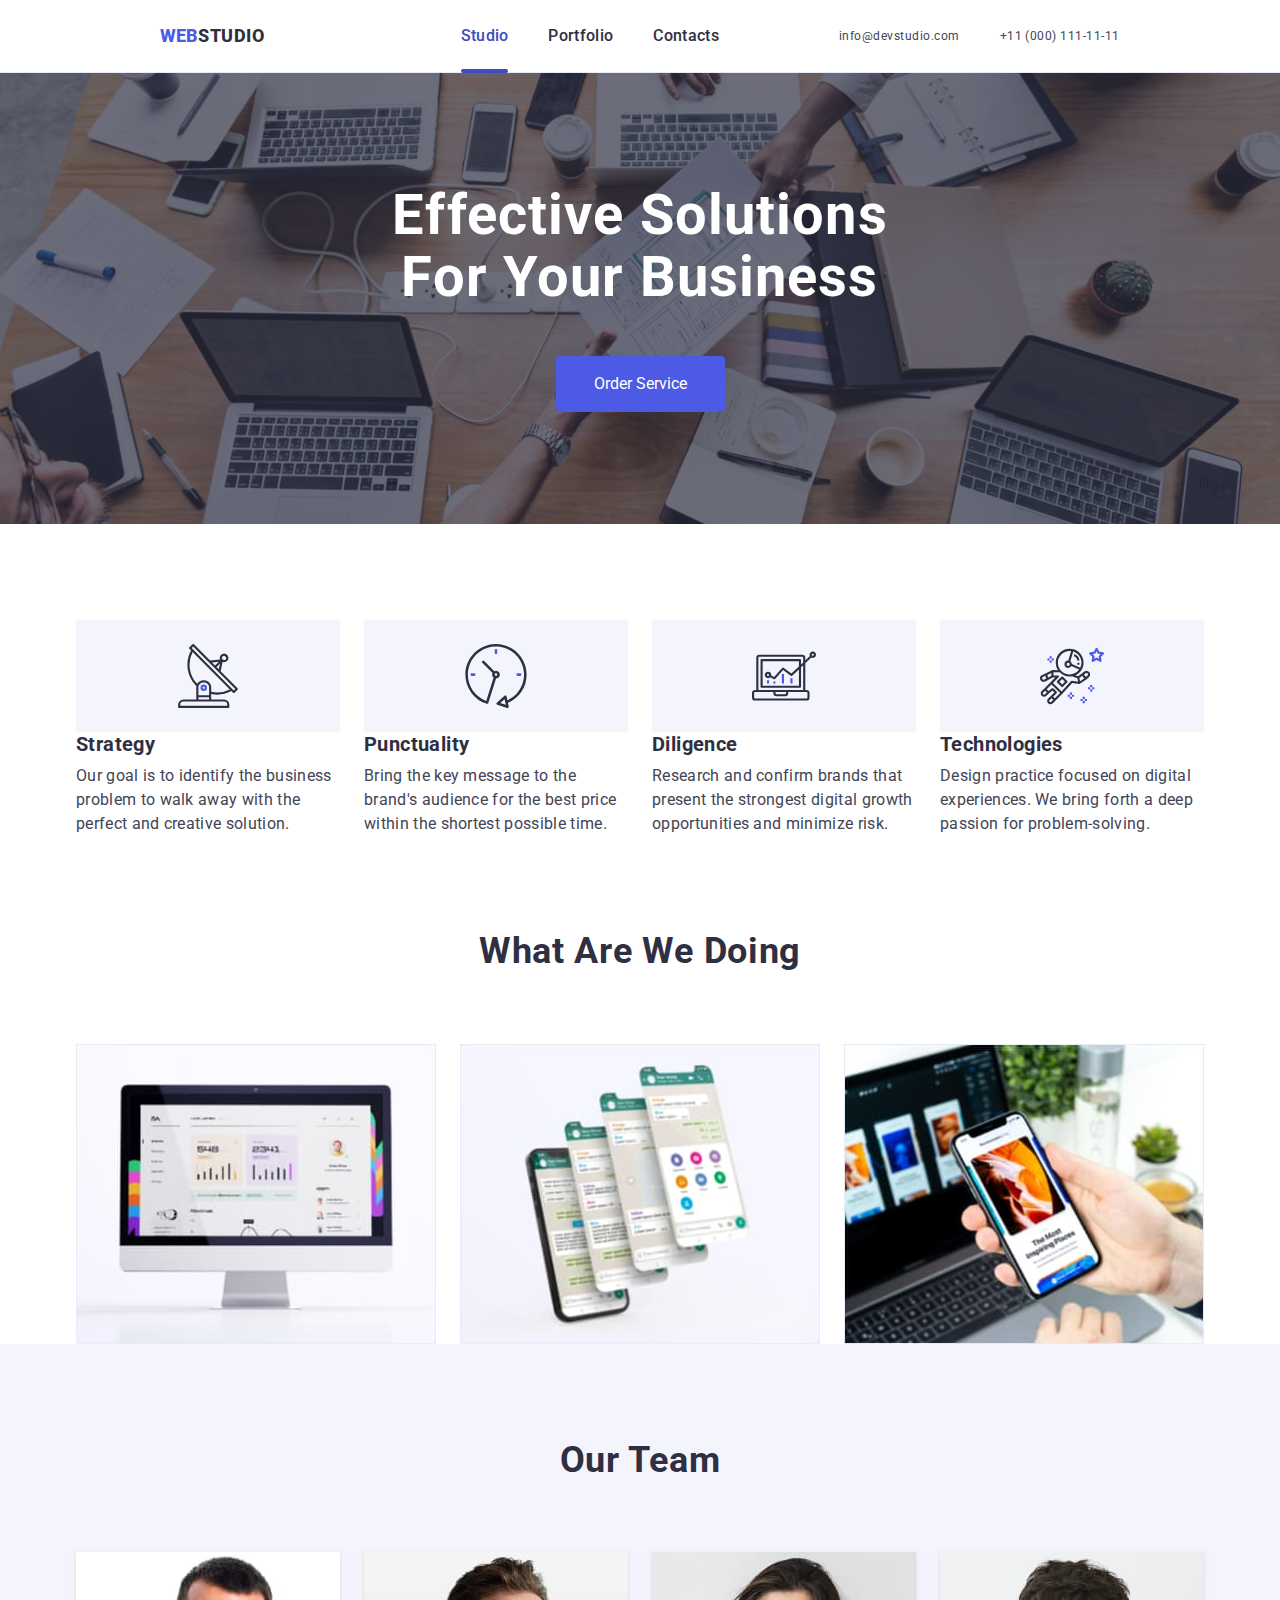
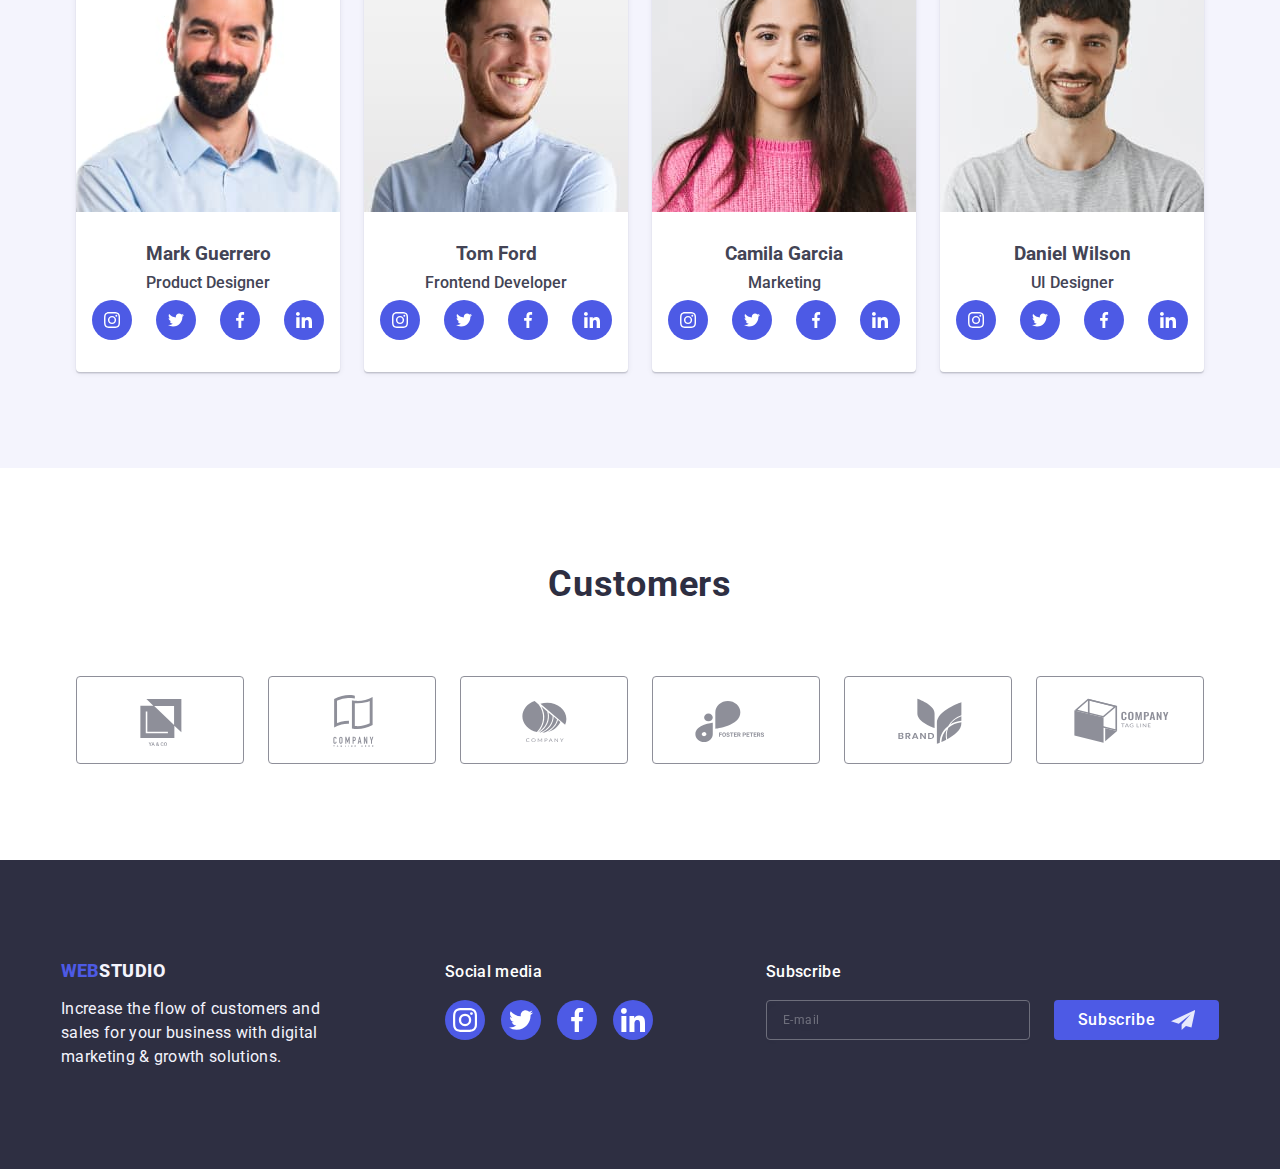
<file: index.html>
<!DOCTYPE html>
<html lang="en">
  <head>
    <meta charset="UTF-8" />
    <meta http-equiv="X-UA-Compatible" content="IE=edge" />
    <meta name="viewport" content="width=device-width, initial-scale=1.0" />
    <title>WebStudio</title>
    <link
      rel="stylesheet"
      href="https://cdnjs.cloudflare.com/ajax/libs/modern-normalize/1.1.0/modern-normalize.min.css"
    />
    <link rel="preconnect" href="https://fonts.googleapis.com" />
    <link rel="preconnect" href="https://fonts.gstatic.com" crossorigin />
    <link
      href="https://fonts.googleapis.com/css2?family=Raleway:wght@800&family=Roboto:wght@400;500;700&display=swap"
      rel="stylesheet"
    />
    <link rel="stylesheet" href="./css/styles.css" />
  </head>
  <body>
    <header class="page-header">
      <div class="container page-header-container">
        <nav class="page-nav">
          <a class="logotype link" href="index.html"
            >WEB<span class="logo">Studio</span>
          </a>
          <ul class="menu list">
            <li class="menu-item">
              <a class="menu-link current link" href="./index.html">Studio</a>
            </li>
            <li class="menu-item">
              <a class="menu-link link" href="./portfolio.html">Portfolio</a>
            </li>
            <li class="menu-item">
              <a class="menu-link link" href="">Contacts</a>
            </li>
          </ul>
        </nav>
        <address class="contacts">
          <ul class="contacts-list list">
            <li class="contacts-link">
              <a class="mailto link" href="mailto:info@devstudio.com"
                >info@devstudio.com</a
              >
            </li>
            <li class="contacts-link">
              <a class="mailto link" href="tel:+110001111111"
                >+11 (000) 111-11-11</a
              >
            </li>
          </ul>
        </address>
        <button
          type="button"
          class="mobile-menu-open-btn js-open-menu"
          aria-expanded="false"
        >
          <svg class="mobile-menu-open-btn-icon" width="32" height="22">
            <use href="./images/icons.svg#icon-menu"></use>
          </svg>
        </button>
      </div>
      <div class="mobile-menu js-menu-container">
        <div class="container mobile-menu-container">
          <button class="mobile-menu-close-btn js-close-menu">
            <svg class="mobile-menu-close-icon" width="8" height="8">
              <use href="./images/icons.svg#icon-close"></use>
            </svg>
          </button>
          <ul class="list mobile-menu-list">
            <li class="mobile-menu-link">
              <a class="link menu-link current" href="./index.html">Studio</a>
            </li>
            <li class="mobile-menu-link">
              <a class="link menu-link" href="./portfolio.html">Portfolio</a>
            </li>
            <li class="mobile-menu-link">
              <a class="link menu-link" href="">Contacts</a>
            </li>
          </ul>
          <div class="mobile-menu-adress">
            <ul class="list mobile-menu-contacts">
              <li class="mobile-menu-contacts-item">
                <a class="link mobile-menu-tel" href="tel:+110001111111"
                  >+11 (000) 111-11-11</a
                >
              </li>
              <li class="mobile-menu-contacts-item">
                <a
                  class="link mobile-menu-malito"
                  href="mailto:info@devstudio.com"
                  >info@devstudio.com</a
                >
              </li>
            </ul>
            <ul class="list mobile-menu-social-list">
              <li class="mobile-menu-social-link">
                <a class="mobile-menu-list-link" href="">
                  <svg
                    class="social-list-icon"
                    aria-label=""
                    width="24"
                    height="24"
                  >
                    <use href="./images/icons.svg#icon-instagram"></use>
                  </svg>
                </a>
              </li>
              <li class="mobile-menu-social-link">
                <a class="mobile-menu-list-link" href="">
                  <svg
                    class="social-list-icon"
                    aria-label=""
                    width="24"
                    height="24"
                  >
                    <use href="./images/icons.svg#icon-twitter"></use>
                  </svg>
                </a>
              </li>
              <li class="mobile-menu-social-link">
                <a class="mobile-menu-list-link" href="">
                  <svg
                    class="social-list-icon"
                    aria-label=""
                    width="24"
                    height="24"
                  >
                    <use href="./images/icons.svg#icon-facebook"></use>
                  </svg>
                </a>
              </li>
              <li class="mobile-menu-social-link">
                <a class="mobile-menu-list-link" href="">
                  <svg
                    class="social-list-icon"
                    aria-label=""
                    width="24"
                    height="24"
                  >
                    <use href="./images/icons.svg#icon-linkedin"></use>
                  </svg>
                </a>
              </li>
            </ul>
          </div>
        </div>
      </div>
    </header>

    <main>
      <section class="main-hero">
        <div class="container hero">
          <h1 class="main-text">Effective Solutions for Your Business</h1>
          <button data-modal-open type="button" class="main-button">
            Order Service
          </button>
        </div>
      </section>

      <section class="features-of-work">
        <div class="container principles">
          <h2 class="principles-of-work">Principles of work</h2>
          <ul class="list strengths">
            <li class="features">
              <div class="feature-item">
                <svg
                  class="feature-item-icon"
                  aria-label="іконка антени"
                  width="64"
                  height="64"
                >
                  <use href="./images/icons.svg#icon-antenna"></use>
                </svg>
              </div>
              <h3 class="feature">Strategy</h3>
              <p class="text">
                Our goal is to identify the business problem to walk away with
                the perfect and creative solution.
              </p>
            </li>
            <li class="features">
              <div class="feature-item">
                <svg
                  class="feature-item-icon"
                  aria-label="іконка годинника"
                  width="64"
                  height="64"
                >
                  <use href="./images/icons.svg#icon-clock"></use>
                </svg>
              </div>
              <h3 class="feature">Punctuality</h3>
              <p class="text">
                Bring the key message to the brand's audience for the best price
                within the shortest possible time.
              </p>
            </li>
            <li class="features">
              <div class="feature-item">
                <svg
                  class="feature-item-icon"
                  aria-label="іконка діаграми"
                  width="64"
                  height="64"
                >
                  <use href="./images/icons.svg#icon-diagram"></use>
                </svg>
              </div>
              <h3 class="feature">Diligence</h3>
              <p class="text">
                Research and confirm brands that present the strongest digital
                growth opportunities and minimize risk.
              </p>
            </li>
            <li class="features">
              <div class="feature-item">
                <svg
                  class="feature-item-icon"
                  aria-label="іконка астронавта"
                  width="64"
                  height="64"
                >
                  <use href="./images/icons.svg#icon-astronaut"></use>
                </svg>
              </div>
              <h3 class="feature">Technologies</h3>
              <p class="text">
                Design practice focused on digital experiences. We bring forth a
                deep passion for problem-solving.
              </p>
            </li>
          </ul>
        </div>
      </section>

      <section class="job-profile">
        <div class="container">
          <h2 class="directions">What are we doing</h2>
          <ul class="list examples">
            <li class="image">
              <img src="./images/analytics.jpg" alt="image" width="360" />
            </li>
            <li class="image">
              <img src="./images/support.jpg" alt="image" width="360" />
            </li>
            <li class="image">
              <img src="./images/app.jpg" alt="image" width="360" />
            </li>
          </ul>
        </div>
      </section>

      <section class="team section">
        <div class="container">
          <h2 class="our-team">Our Team</h2>
          <ul class="list team-list">
            <li class="team-members">
              <img srcset="./images/mark.jpg 1x, ./images/mark@2x.jpg 2x" src="./images/mark.jpg" alt="photo" width="264" />
              <div class="member-data">
                <h3 class="member">Mark Guerrero</h3>
                <p class="direction">Product Designer</p>
                <ul class="social-list list">
                  <li class="social-list-item">
                    <a href="" class="social-list-link">
                      <svg
                        class="social-list-icon"
                        aria-label="іконка інстаграму"
                        width="16"
                        height="16"
                      >
                        <use href="./images/icons.svg#icon-instagram"></use>
                      </svg>
                    </a>
                  </li>
                  <li class="social-list-item">
                    <a href="" class="social-list-link">
                      <svg
                        class="social-list-icon"
                        aria-label="іконка твітера"
                        width="16"
                        height="16"
                      >
                        <use href="./images/icons.svg#icon-twitter"></use>
                      </svg>
                    </a>
                  </li>
                  <li class="social-list-item">
                    <a href="" class="social-list-link">
                      <svg
                        class="social-list-icon"
                        aria-label="іконка фейсбука"
                        width="16"
                        height="16"
                      >
                        <use href="./images/icons.svg#icon-facebook"></use>
                      </svg>
                    </a>
                  </li>
                  <li class="social-list-item">
                    <a href="" class="social-list-link">
                      <svg
                        class="social-list-icon"
                        aria-label="іконка лінкедина"
                        width="16"
                        height="16"
                      >
                        <use href="./images/icons.svg#icon-linkedin"></use>
                      </svg>
                    </a>
                  </li>
                </ul>
              </div>
            </li>
            <li class="team-members">
              <img srcset="./images/tom.jpg 1x, ./images/tom@2x.jpg 2x" src="./images/tom.jpg" alt="photo" width="264" />
              <div class="member-data">
                <h3 class="member">Tom Ford</h3>
                <p class="direction">Frontend Developer</p>
                <ul class="social-list list">
                  <li class="social-list-item">
                    <a href="" class="social-list-link">
                      <svg
                        class="social-list-icon"
                        aria-label="іконка інстаграму"
                        width="16"
                        height="16"
                      >
                        <use href="./images/icons.svg#icon-instagram"></use>
                      </svg>
                    </a>
                  </li>
                  <li class="social-list-item">
                    <a href="" class="social-list-link">
                      <svg
                        class="social-list-icon"
                        aria-label="іконка твітера"
                        width="16"
                        height="16"
                      >
                        <use href="./images/icons.svg#icon-twitter"></use>
                      </svg>
                    </a>
                  </li>
                  <li class="social-list-item">
                    <a href="" class="social-list-link">
                      <svg
                        class="social-list-icon"
                        aria-label="іконка фейсбука"
                        width="16"
                        height="16"
                      >
                        <use href="./images/icons.svg#icon-facebook"></use>
                      </svg>
                    </a>
                  </li>
                  <li class="social-list-item">
                    <a href="" class="social-list-link">
                      <svg
                        class="social-list-icon"
                        aria-label="іконка лінкедина"
                        width="16"
                        height="16"
                      >
                        <use href="./images/icons.svg#icon-linkedin"></use>
                      </svg>
                    </a>
                  </li>
                </ul>
              </div>
            </li>
            <li class="team-members">
              <img srcset="./images/camila.jpg 1x, ./images/camila@2x.jpg 2x" src="./images/camila.jpg" alt="photo" width="264" />
              <div class="member-data">
                <h3 class="member">Camila Garcia</h3>
                <p class="direction">Marketing</p>
                <ul class="social-list list">
                  <li class="social-list-item">
                    <a href="" class="social-list-link">
                      <svg
                        class="social-list-icon"
                        aria-label="іконка інстаграму"
                        width="16"
                        height="16"
                      >
                        <use href="./images/icons.svg#icon-instagram"></use>
                      </svg>
                    </a>
                  </li>
                  <li class="social-list-item">
                    <a href="" class="social-list-link">
                      <svg
                        class="social-list-icon"
                        aria-label="іконка твітера"
                        width="16"
                        height="16"
                      >
                        <use href="./images/icons.svg#icon-twitter"></use>
                      </svg>
                    </a>
                  </li>
                  <li class="social-list-item">
                    <a href="" class="social-list-link">
                      <svg
                        class="social-list-icon"
                        aria-label="іконка фейсбука"
                        width="16"
                        height="16"
                      >
                        <use href="./images/icons.svg#icon-facebook"></use>
                      </svg>
                    </a>
                  </li>
                  <li class="social-list-item">
                    <a href="" class="social-list-link">
                      <svg
                        class="social-list-icon"
                        aria-label="іконка лінкедина"
                        width="16"
                        height="16"
                      >
                        <use href="./images/icons.svg#icon-linkedin"></use>
                      </svg>
                    </a>
                  </li>
                </ul>
              </div>
            </li>
            <li class="team-members">
              <img srcset="./images/daniel.jpg 1x, ./images/daniel@2x.jpg 2x" src="./images/daniel.jpg" alt="photo" width="264" />
              <div class="member-data">
                <h3 class="member">Daniel Wilson</h3>
                <p class="direction">UI Designer</p>
                <ul class="social-list list">
                  <li class="social-list-item">
                    <a href="" class="social-list-link">
                      <svg
                        class="social-list-icon"
                        aria-label="іконка інстаграму"
                        width="16"
                        height="16"
                      >
                        <use href="./images/icons.svg#icon-instagram"></use>
                      </svg>
                    </a>
                  </li>
                  <li class="social-list-item">
                    <a href="" class="social-list-link">
                      <svg
                        class="social-list-icon"
                        aria-label="іконка твітера"
                        width="16"
                        height="16"
                      >
                        <use href="./images/icons.svg#icon-twitter"></use>
                      </svg>
                    </a>
                  </li>
                  <li class="social-list-item">
                    <a href="" class="social-list-link">
                      <svg
                        class="social-list-icon"
                        aria-label="іконка фейсбука"
                        width="16"
                        height="16"
                      >
                        <use href="./images/icons.svg#icon-facebook"></use>
                      </svg>
                    </a>
                  </li>
                  <li class="social-list-item">
                    <a href="" class="social-list-link">
                      <svg
                        class="social-list-icon"
                        aria-label="іконка лінкедина"
                        width="16"
                        height="16"
                      >
                        <use href="./images/icons.svg#icon-linkedin"></use>
                      </svg>
                    </a>
                  </li>
                </ul>
              </div>
            </li>
          </ul>
        </div>
      </section>

      <section class="our-customers">
        <div class="container customers-container">
          <h2 class="customers">Customers</h2>
          <ul class="customers-list list">
            <li class="customer-list-item">
              <a href="" class="customer-list-link">
                <svg
                  class="customer-list-icon"
                  aria-label="іконка компанії"
                  width="104"
                  height="56"
                >
                  <use href="./images/icons.svg#icon-company-one"></use>
                </svg>
              </a>
            </li>
            <li class="customer-list-item">
              <a href="" class="customer-list-link">
                <svg
                  class="customer-list-icon"
                  aria-label="іконка компанії"
                  width="104"
                  height="56"
                >
                  <use href="./images/icons.svg#icon-company-two"></use>
                </svg>
              </a>
            </li>
            <li class="customer-list-item">
              <a href="" class="customer-list-link">
                <svg
                  class="customer-list-icon"
                  aria-label="іконка компанії"
                  width="104"
                  height="56"
                >
                  <use href="./images/icons.svg#icon-company-three"></use>
                </svg>
              </a>
            </li>
            <li class="customer-list-item">
              <a href="" class="customer-list-link">
                <svg
                  class="customer-list-icon"
                  aria-label="іконка компанії"
                  width="104"
                  height="56"
                >
                  <use href="./images/icons.svg#icon-company-four"></use>
                </svg>
              </a>
            </li>
            <li class="customer-list-item">
              <a href="" class="customer-list-link">
                <svg
                  class="customer-list-icon"
                  aria-label="іконка компанії"
                  width="104"
                  height="56"
                >
                  <use href="./images/icons.svg#icon-company-five"></use>
                </svg>
              </a>
            </li>
            <li class="customer-list-item">
              <a href="" class="customer-list-link">
                <svg
                  class="customer-list-icon"
                  aria-label="іконка компанії"
                  width="104"
                  height="56"
                >
                  <use href="./images/icons.svg#icon-company-six"></use>
                </svg>
              </a>
            </li>
          </ul>
        </div>
      </section>
    </main>

    <footer class="page-footer">
      <div class="container footer-container">
        <div class="footer-logo-text">
          <a class="logotype logotype-link link" href="./index.html"
            >WEB<span class="second-part-logo">Studio</span>
          </a>
          <p class="footer-text">
            Increase the flow of customers and sales for your business with
            digital marketing & growth solutions.
          </p>
        </div>
        <div class="social-media">
          <p class="social-media-text">Social media</p>
          <ul class="social-list social-list-footer list">
            <li class="social-list-item-footer">
              <a href="" class="footer-list-link">
                <svg
                  class="social-list-icon"
                  aria-label="іконка інстаграму"
                  width="24"
                  height="24"
                >
                  <use href="./images/icons.svg#icon-instagram"></use>
                </svg>
              </a>
            </li>
            <li class="social-list-item">
              <a href="" class="footer-list-link">
                <svg
                  class="social-list-icon"
                  aria-label="іконка твітера"
                  width="24"
                  height="24"
                >
                  <use href="./images/icons.svg#icon-twitter"></use>
                </svg>
              </a>
            </li>
            <li class="social-list-item">
              <a href="" class="footer-list-link">
                <svg
                  class="social-list-icon"
                  aria-label="іконка фейсбука"
                  width="24"
                  height="24"
                >
                  <use href="./images/icons.svg#icon-facebook"></use>
                </svg>
              </a>
            </li>
            <li class="social-list-item">
              <a href="" class="footer-list-link">
                <svg
                  class="social-list-icon"
                  aria-label="іконка лінкедина"
                  width="24"
                  height="24"
                >
                  <use href="./images/icons.svg#icon-linkedin"></use>
                </svg>
              </a>
            </li>
          </ul>
        </div>
        <div class="subscribe-form-wrapper">
          <p class="subscribe-text">Subscribe</p>
          <form class="subscribe-form">
            <label class="subscribe-footer-label">
              <input
                class="subscribe-input-email"
                type="email"
                name="subscribe-user-name"
                required
                placeholder="E-mail"
                pattern="[a-zA-Z]+"
              />
            </label>
            <button class="subscribe-footer-btn" type="submit">
              Subscribe
              <svg class="subscribe-footer-icon" width="24" height="24">
                <use href="./images/icons.svg#send"></use>
              </svg>
            </button>
          </form>
        </div>
      </div>
    </footer>
    <div class="backdrop is-hidden" data-modal>
      <div class="modal">
        <button type="button" class="modal-close-btn" data-modal-close>
          <svg class="modal-close-icon" width="8" height="8">
            <use href="./images/icons.svg#icon-close"></use>
          </svg>
        </button>
        <p class="contact-form-text">
          Leave your contacts and we will call you back
        </p>
        <form class="contact-form">
          <div class="contact-form-wrapper">
            <label class="contact-form-desc" for="user-name"> Name</label>
            <div class="contact-form-input-wrapper">
              <input
                class="contact-form-input"
                id="user-name"
                type="text"
                name="user-name"
                required
                pattern="[a-zA-Z]+"
              />
              <svg class="contact-form-input-icon" width="18" height="24">
                <use href="./images/icons.svg#user"></use>
              </svg>
            </div>
          </div>
          <div class="contact-form-wrapper">
            <label class="contact-form-desc" for="user-tel">Phone</label>
            <div class="contact-form-input-wrapper">
              <input
                class="contact-form-input"
                id="user-tel"
                type="tel"
                name="user-tel"
                required
                pattern="[0-9]{3}-[0-9]{3}-[0-9]{2}-[0-9]{2}"
                title="xxx-xxx-xx-xx"
              />
              <svg class="contact-form-input-icon" width="18" height="24">
                <use href="./images/icons.svg#tel"></use>
              </svg>
            </div>
          </div>
          <div class="contact-form-wrapper">
            <label class="contact-form-desc" for="user-email">Email</label>
            <div class="contact-form-input-wrapper">
              <input
                class="contact-form-input"
                id="user-email"
                type="text"
                name="user-email"
                required
                pattern="[a-zA-Z]+"
              />
              <svg class="contact-form-input-icon" width="18" height="24">
                <use href="./images/icons.svg#email"></use>
              </svg>
            </div>
          </div>
          <div class="contact-form-wrapper contact-form-wrapper-textarea">
            <label class="contact-form-desc" for="user-comment">Comment</label>
            <textarea
              class="contact-form-comment"
              id="user-comment"
              name="user-comment"
              placeholder="Text input"
            ></textarea>
          </div>
          <div class="contact-form-checkbox-wrapper">
            <input
              class="contact-form-checkbox visually-hidden"
              id="user-privacy"
              type="checkbox"
              value="true"
              name="user-privacy"
              required
            />
            <label class="checkbox-text" for="user-privacy">
              <span class="contact-form-checkmark-wrapper">
                <svg class="contact-form-own-checkmark" width="10" height="8">
                  <use
                    class="contact-form-checkmark-icon"
                    href="./images/icons.svg#accept"
                  ></use>
                </svg>
              </span>
              I accept the terms and conditions of the
              <a class="privacy-policy" href="">Privacy Policy</a>
            </label>
          </div>
          <button type="submit" class="contact-form-submit">Send</button>
        </form>
      </div>
    </div>
    <script src="./js/modal.js"></script>
    <script src="./js/mobile-menu.js"></script>
  </body>
</html>
</file>
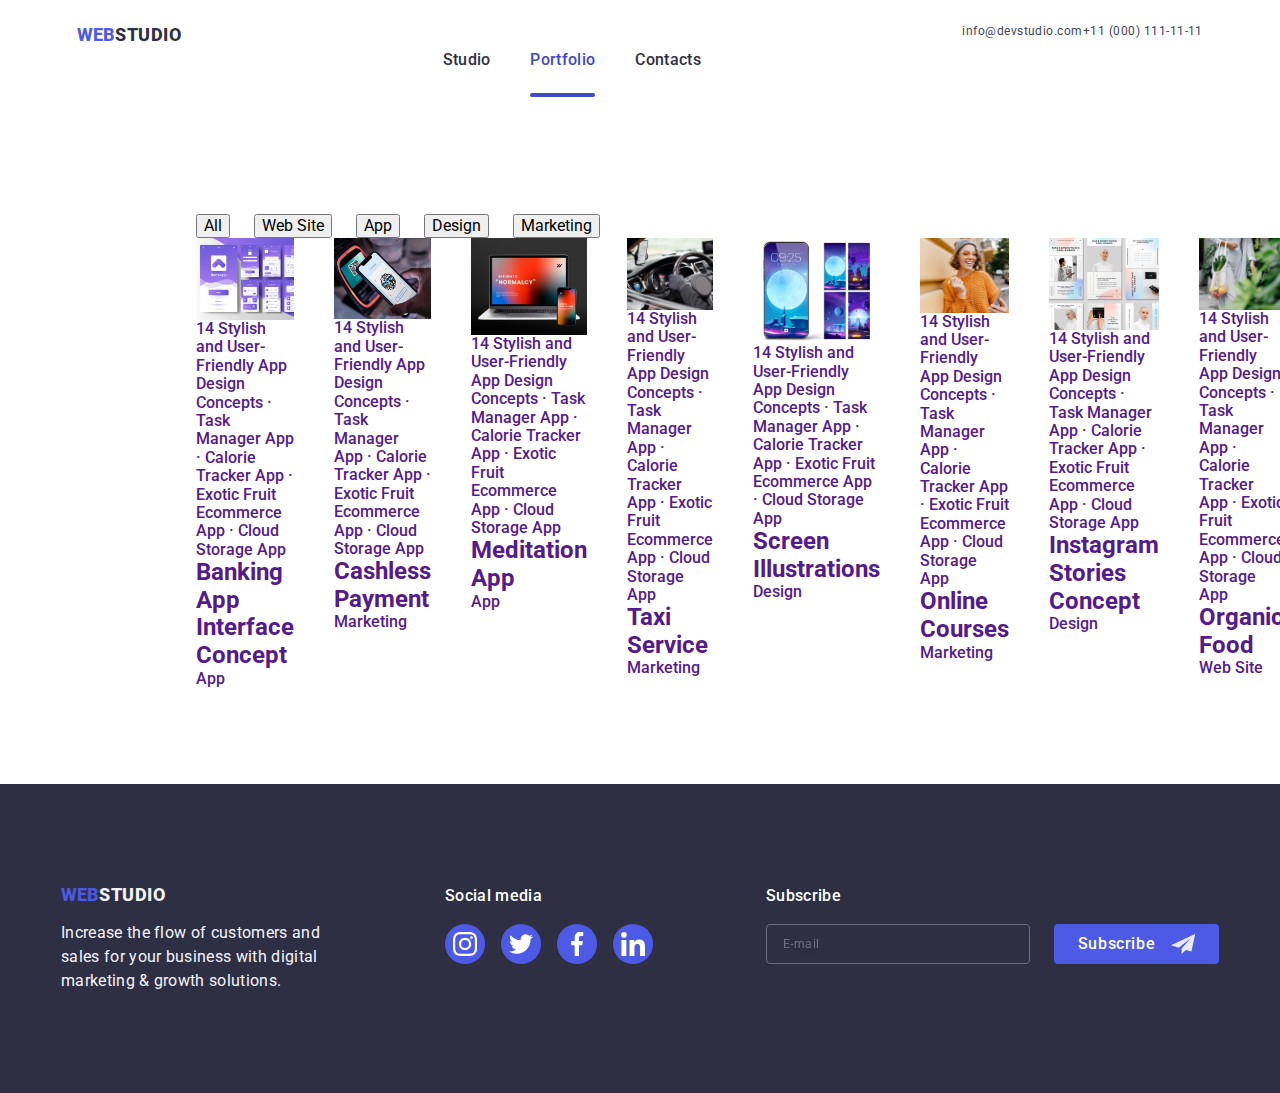
<file: portfolio.html>
<!DOCTYPE html>
<html lang="en">
  <head>
    <meta charset="UTF-8" />
    <meta http-equiv="X-UA-Compatible" content="IE=edge" />
    <meta name="viewport" content="width=device-width, initial-scale=1.0" />
    <title>Portfolio</title>
    <link
      rel="stylesheet"
      href="https://cdnjs.cloudflare.com/ajax/libs/modern-normalize/1.1.0/modern-normalize.min.css"
    />
    <link rel="preconnect" href="https://fonts.googleapis.com" />
    <link rel="preconnect" href="https://fonts.gstatic.com" crossorigin />
    <link
      href="https://fonts.googleapis.com/css2?family=Raleway:wght@800&family=Roboto:wght@400;500;700&display=swap"
      rel="stylesheet"
    />
    <link rel="stylesheet" href="./css/styles.css" />
  </head>
  <body>
    <header class="page-portfolio-header">
      <div class="container portfolio-header">
        <a class="logotype link" href="index.html"
          >WEB<span class="logo">Studio</span>
        </a>
        <nav class="page-nav">
          <ul class="menu list">
            <li class="menu-item">
              <a class="menu-link link" href="./index.html">Studio</a>
            </li>
            <li class="menu-item">
              <a class="menu-link current link" href="./portfolio.html"
                >Portfolio</a
              >
            </li>
            <li class="menu-item">
              <a class="menu-link link" href="">Contacts</a>
            </li>
          </ul>
        </nav>
        <address class="contacts">
          <ul class="contacts-link list">
            <li>
              <a class="mailto link" href="mailto:info@devstudio.com"
                >info@devstudio.com</a
              >
            </li>
            <li>
              <a class="mailto link" href="tel:+110001111111"
                >+11 (000) 111-11-11</a
              >
            </li>
          </ul>
        </address>
        <button
          type="button"
          class="mobile-menu-open-btn js-open-menu"
          aria-expanded="false"
        >
          <svg class="mobile-menu-open-btn-icon" width="32" height="22">
            <use href="./images/icons.svg#icon-menu"></use>
          </svg>
        </button>
      </div>
      <div class="mobile-menu js-menu-container">
        <div class="container mobile-menu-container">
          <button class="mobile-menu-close-btn js-close-menu">
            <svg class="mobile-menu-close-icon" width="8" height="8">
              <use href="./images/icons.svg#icon-close"></use>
            </svg>
          </button>
          <ul class="list mobile-menu-list">
            <li class="mobile-menu-link">
              <a class="link menu-link current" href="./index.html">Studio</a>
            </li>
            <li class="mobile-menu-link">
              <a class="link menu-link" href="./portfolio.html">Portfolio</a>
            </li>
            <li class="mobile-menu-link">
              <a class="link menu-link" href="">Contacts</a>
            </li>
          </ul>
          <div class="mobile-menu-adress">
            <ul class="list mobile-menu-contacts">
              <li class="mobile-menu-contacts-item">
                <a class="link mobile-menu-tel" href="tel:+110001111111"
                  >+11 (000) 111-11-11</a
                >
              </li>
              <li class="mobile-menu-contacts-item">
                <a
                  class="link mobile-menu-malito"
                  href="mailto:info@devstudio.com"
                  >info@devstudio.com</a
                >
              </li>
            </ul>
            <ul class="list mobile-menu-social-list">
              <li class="mobile-menu-social-link">
                <a class="mobile-menu-list-link" href="">
                  <svg
                    class="social-list-icon"
                    aria-label=""
                    width="24"
                    height="24"
                  >
                    <use href="./images/icons.svg#icon-instagram"></use>
                  </svg>
                </a>
              </li>
              <li class="mobile-menu-social-link">
                <a class="mobile-menu-list-link" href="">
                  <svg
                    class="social-list-icon"
                    aria-label=""
                    width="24"
                    height="24"
                  >
                    <use href="./images/icons.svg#icon-twitter"></use>
                  </svg>
                </a>
              </li>
              <li class="mobile-menu-social-link">
                <a class="mobile-menu-list-link" href="">
                  <svg
                    class="social-list-icon"
                    aria-label=""
                    width="24"
                    height="24"
                  >
                    <use href="./images/icons.svg#icon-facebook"></use>
                  </svg>
                </a>
              </li>
              <li class="mobile-menu-social-link">
                <a class="mobile-menu-list-link" href="">
                  <svg
                    class="social-list-icon"
                    aria-label=""
                    width="24"
                    height="24"
                  >
                    <use href="./images/icons.svg#icon-linkedin"></use>
                  </svg>
                </a>
              </li>
            </ul>
          </div>
        </div>
      </div>
    </header>

    <main>
      <section class="types">
        <div class="container">
          <h1 class="secondary-page-text">Principles</h1>
          <ul class="menu secondary-page-menu list">
            <li>
              <button class="second-page-button" type="button">
                <span class="portfolio-button-text">All</span>
              </button>
            </li>
            <li>
              <button class="second-page-button" type="button">
                <span class="portfolio-button-text">Web Site</span>
              </button>
            </li>
            <li>
              <button class="second-page-button" type="button">
                <span class="portfolio-button-text">App</span>
              </button>
            </li>
            <li>
              <button class="second-page-button" type="button">
                <span class="portfolio-button-text">Design</span>
              </button>
            </li>
            <li>
              <button class="second-page-button" type="button">
                <span class="portfolio-button-text">Marketing</span>
              </button>
            </li>
          </ul>
          <ul class="menu applications list">
            <li class="application">
              <a class="link application-link" href=""
                ><div class="picture-with-text">
                  <img src="./images/bankin.jpg" alt="interface" width="360" />
                  <p class="overlay">
                    14 Stylish and User-Friendly App Design Concepts · Task
                    Manager App · Calorie Tracker App · Exotic Fruit Ecommerce
                    App · Cloud Storage App
                  </p>
                </div>
                <div class="name-category-app">
                  <h2 class="type-of-app">Banking App Interface Concept</h2>
                  <p class="app">App</p>
                </div></a
              >
            </li>
            <li class="application">
              <a class="link application-link" href=""
                ><div class="picture-with-text">
                  <img src="./images/cashless.jpg" alt="payment" width="360" />
                  <p class="overlay">
                    14 Stylish and User-Friendly App Design Concepts · Task
                    Manager App · Calorie Tracker App · Exotic Fruit Ecommerce
                    App · Cloud Storage App
                  </p>
                </div>
                <div class="name-category-app">
                  <h2 class="type-of-app">Cashless Payment</h2>
                  <p class="app">Marketing</p>
                </div></a
              >
            </li>
            <li class="application">
              <a class="link application-link" href=""
                ><div class="picture-with-text">
                  <img src="./images/meditation.jpg" alt="app" width="360" />
                  <p class="overlay">
                    14 Stylish and User-Friendly App Design Concepts · Task
                    Manager App · Calorie Tracker App · Exotic Fruit Ecommerce
                    App · Cloud Storage App
                  </p>
                </div>
                <div class="name-category-app">
                  <h2 class="type-of-app">Meditation App</h2>
                  <p class="app">App</p>
                </div></a
              >
            </li>
            <li class="application">
              <a class="link application-link" href=""
                ><div class="picture-with-text">
                  <img src="./images/taxi.jpg" alt="service" width="360" />
                  <p class="overlay">
                    14 Stylish and User-Friendly App Design Concepts · Task
                    Manager App · Calorie Tracker App · Exotic Fruit Ecommerce
                    App · Cloud Storage App
                  </p>
                </div>
                <div class="name-category-app">
                  <h2 class="type-of-app">Taxi Service</h2>
                  <p class="app">Marketing</p>
                </div></a
              >
            </li>
            <li class="application">
              <a class="link application-link" href=""
                ><div class="picture-with-text">
                  <img
                    src="./images/screen.jpg"
                    alt="illustrations"
                    width="360"
                  />
                  <p class="overlay">
                    14 Stylish and User-Friendly App Design Concepts · Task
                    Manager App · Calorie Tracker App · Exotic Fruit Ecommerce
                    App · Cloud Storage App
                  </p>
                </div>
                <div class="name-category-app">
                  <h2 class="type-of-app">Screen Illustrations</h2>
                  <p class="app">Design</p>
                </div></a
              >
            </li>
            <li class="application">
              <a class="link application-link" href=""
                ><div class="picture-with-text">
                  <img src="./images/online.jpg" alt="courses" width="360" />
                  <p class="overlay">
                    14 Stylish and User-Friendly App Design Concepts · Task
                    Manager App · Calorie Tracker App · Exotic Fruit Ecommerce
                    App · Cloud Storage App
                  </p>
                </div>
                <div class="name-category-app">
                  <h2 class="type-of-app">Online Courses</h2>
                  <p class="app">Marketing</p>
                </div></a
              >
            </li>
            <li class="application">
              <a class="link application-link" href=""
                ><div class="picture-with-text">
                  <img src="./images/instagram.jpg" alt="stories" width="360" />
                  <p class="overlay">
                    14 Stylish and User-Friendly App Design Concepts · Task
                    Manager App · Calorie Tracker App · Exotic Fruit Ecommerce
                    App · Cloud Storage App
                  </p>
                </div>
                <div class="name-category-app">
                  <h2 class="type-of-app">Instagram Stories Concept</h2>
                  <p class="app">Design</p>
                </div></a
              >
            </li>
            <li class="application">
              <a class="link application-link" href=""
                ><div class="picture-with-text">
                  <img src="./images/organic.jpg" alt="fruit" width="360" />
                  <p class="overlay">
                    14 Stylish and User-Friendly App Design Concepts · Task
                    Manager App · Calorie Tracker App · Exotic Fruit Ecommerce
                    App · Cloud Storage App
                  </p>
                </div>
                <div class="name-category-app">
                  <h2 class="type-of-app">Organic Food</h2>
                  <p class="app">Web Site</p>
                </div></a
              >
            </li>
            <li class="application">
              <a class="link application-link" href=""
                ><div class="picture-with-text">
                  <img src="./images/fresh.jpg" alt="coffee" width="360" />
                  <p class="overlay">
                    14 Stylish and User-Friendly App Design Concepts · Task
                    Manager App · Calorie Tracker App · Exotic Fruit Ecommerce
                    App · Cloud Storage App
                  </p>
                </div>
                <div class="name-category-app">
                  <h2 class="type-of-app">Fresh Coffee</h2>
                  <p class="app">Web Site</p>
                </div></a
              >
            </li>
          </ul>
        </div>
      </section>
    </main>

    <footer class="page-footer">
      <div class="container footer-container">
        <div class="footer-logo-text">
          <a class="logotype logotype-link link" href="./index.html"
            >WEB<span class="second-part-logo">Studio</span>
          </a>
          <p class="footer-text">
            Increase the flow of customers and sales for your business with
            digital marketing & growth solutions.
          </p>
        </div>
        <div class="social-media">
          <p class="social-media-text">Social media</p>
          <ul class="social-list social-list-footer list">
            <li class="social-list-item">
              <a href="" class="footer-list-link">
                <svg
                  class="social-list-icon"
                  aria-label="іконка інстаграму"
                  width="24"
                  height="24"
                >
                  <use href="./images/icons.svg#icon-instagram"></use>
                </svg>
              </a>
            </li>
            <li class="social-list-item">
              <a href="" class="footer-list-link">
                <svg
                  class="social-list-icon"
                  aria-label="іконка твітера"
                  width="24"
                  height="24"
                >
                  <use href="./images/icons.svg#icon-twitter"></use>
                </svg>
              </a>
            </li>
            <li class="social-list-item">
              <a href="" class="footer-list-link">
                <svg
                  class="social-list-icon"
                  aria-label="іконка фейсбука"
                  width="24"
                  height="24"
                >
                  <use href="./images/icons.svg#icon-facebook"></use>
                </svg>
              </a>
            </li>
            <li class="social-list-item">
              <a href="" class="footer-list-link">
                <svg
                  class="social-list-icon"
                  aria-label="іконка лінкедина"
                  width="24"
                  height="24"
                >
                  <use href="./images/icons.svg#icon-linkedin"></use>
                </svg>
              </a>
            </li>
          </ul>
        </div>
        <div class="subscribe-form-wrapper">
          <p class="subscribe-text">Subscribe</p>
          <form class="subscribe-form">
            <label class="subscribe-footer-label">
              <input
                class="subscribe-input-email"
                type="email"
                name="subscribe-user-name"
                required
                placeholder="E-mail"
                pattern="[a-zA-Z]+"
              />
            </label>
            <button class="subscribe-footer-btn" type="submit">
              Subscribe
              <svg class="subscribe-footer-icon" width="24" height="24">
                <use href="./images/icons.svg#send"></use>
              </svg>
            </button>
          </form>
        </div>
      </div>
    </footer>
    <script src="./js/mobile-menu.js"></script>
  </body>
</html>
</file>
<file: css/styles.css>
:root {
    --body-color: #FFFFFF;
    --logotype-color: #4D5AE5;
    --logo-color: #2E2F42;
    --accent-color: #404BBF;
    --button-color: #4D5AE5;
    --button-background-color: #F4F4FD;
    --app-color: #434455;
    --background-color: #2E2F42;
    --customer-list-link-color: #8E8F99;
    --transform: transform 250ms cubic-bezier(0.4, 0, 0.2, 1);
}

button {
    cursor: pointer;
    display: block;
}

h1,
h2,
h3,
h4,
p {
    margin-top: 0;
    margin-bottom: 0;
}

ul,
ol {
    margin-top: 0;
    margin-bottom: 0;
    padding-left: 0;
}

img {
    display: block;
    width: 100%;
}

.logo {
    text-decoration: none;
}

.link:hover,
.link:focus {
    color: #404bbf;
}

.link {
    text-decoration: none;
}

.list {
    list-style: none;
    display: flex;
}

body {
    font-family: 'Roboto', sans-serif;
    font-style: normal;
    font-weight: 500;
    color: #434455;
    background-color: var(--body-color)
}

.container {
    max-width: 428px;
    padding-left: 16px;
    padding-right: 16px;
    margin-left: auto;
    margin-right: auto;
    height: 100%;
}

@media screen and (min-width: 428px) {
    .mobile-menu-social-list {
        justify-content: space-between;
        width: 100%;
    }
}

@media screen and (max-width: 428px) {
    .mobile-menu-social-list {
        width: 100%;
        justify-content: flex-start;
        gap: 24px;
    }
}

@media screen and (min-width: 768px) {
    .container {
        max-width: 768px;
        margin-left: auto;
        margin-right: auto;
    }
}

@media screen and (min-width: 1158px) {
    .container {
        max-width: 1158px;
        padding-left: 15px;
        padding-right: 15px;
    }
}

/* ============= header =============== */

.logotype {
    display: flex;
    font-weight: 800;
    font-size: 18px;
    line-height: 1.17;
    color: #4D5AE5;
}

.logo {
    align-items: center;
    letter-spacing: 0.03em;
    text-transform: uppercase;
    color: #2E2F42;
}

.menu,
.contacts {
    display: none;
}

.menu-link {
    color: #2E2F42;
}

.page-header {
    padding-top: 24px;
    padding-bottom: 24px;
}

.page-header-container {
    display: flex;
    justify-content: space-between;
    align-items: center;
}

.mobile-menu-open-btn {
    background-color: transparent;
    border: none;
    padding: 0;
}

.mobile-menu-open-btn-icon {
    fill: var(--logo-color);
}

.mobile-menu {
    position: fixed;
    top: 0;
    left: 0;
    width: 100%;
    height: 100%;
    padding-left: 16px;
    padding-right: 16px;
    background-color: var(--body-color);
    z-index: 999;
    transform: translateX(100%);
    transition: transform 250ms ease-in-out;
}

.mobile-menu.is-open {
    transform: translateX(0);
}

.mobile-menu-container {
    position: relative;
    display: flex;
    flex-direction: column;
    justify-content: space-between;
    padding: 40px 19px 40px 24px;
}

.mobile-menu-close-btn {
    position: absolute;
    display: flex;
    justify-content: center;
    align-items: center;
    top: 24px;
    right: 7px;
    width: 24px;
    height: 24px;
    padding: 0;
    border-radius: 50%;
    background-color: #E7E9FC;
    border: 1px solid rgba(0, 0, 0, 0.1);
}

.mobile-menu-list {
    flex-direction: column;
    align-items: start;
    padding-top: 40px;
}

.mobile-menu-link {
    margin-bottom: 40px;
    font-weight: 700;
    font-size: 36px;
    line-height: 40px;
    letter-spacing: 0.02em;
    text-transform: capitalize;
    color: #2E2F42;
}

.current {
    color: #404BBF;
}

.mobile-menu-adress {
    display: flex;
    flex-direction: column;
    align-items: start;
    gap: 40px;
}

.mobile-menu-contacts {
    flex-direction: column;
    align-items: start;
    gap: 40px;
    margin-top: auto;
}

.mobile-menu-tel {
    font-weight: 700;
    font-size: 36px;
    line-height: 40px;
    letter-spacing: 0.02em;
    text-transform: capitalize;
    color: #4D5AE5;
}

.mobile-menu-malito {
    font-size: 20px;
    line-height: 24px;
    letter-spacing: 0.02em;
    color: #434455;
}

.mobile-menu-social-list {
    justify-content: space-between;
}

.mobile-menu-social-link {
    width: 40px;
    height: 40px;
}

.mobile-menu-list-link {
    display: flex;
    justify-content: center;
    align-items: center;
    width: 100%;
    height: 100%;
    border-radius: 50%;
    background-color: var(--button-color);
}

.social-list-icon {
    fill: #FFFFFF;
}

@media screen and (min-width: 768px) {

    .page-header {
        padding: 0;
    }

    .mobile-menu-open-btn {
        display: none;
    }

    .header {
        display: flex;
        justify-content: space-between;
    }

    .page-header {
        display: flex;
        align-items: center;
        border-bottom: 1px solid #e7e9fc;
        box-shadow: 0px 2px 1px rgba(46, 47, 66, 0.08), 0px 1px 1px rgba(46, 47, 66, 0.16), 0px 1px 6px rgba(46, 47, 66, 0.08);
    }

    .page-header-container {
        justify-content: space-between;
    }

    .page-nav {
        display: flex;
        align-items: center;
    }

    .menu {
        display: flex;
        gap: 40px;
        margin-left: 120px;
        margin-right: 120px;
    }

    .menu-link {
        position: relative;
        display: block;
        padding: 16px 0;
    }

    .current::after {
        content: '';
        position: absolute;
        width: 100%;
        height: 4px;
        border-radius: 2px;
        left: 0;
        bottom: -1px;
        background-color: #404bbf;
    }


    .menu-item {
        font-weight: 500;
        font-size: 16px;
        line-height: 1.5;
        letter-spacing: 0.02em;
    }

    .contacts {
        display: flex;
    }

    .contacts-list {
        flex-direction: column;
        gap: 12px;
    }

    .contacts-link {
        font-weight: 400;
        font-size: 12px;
        line-height: 14px;
        letter-spacing: 0.04em;
    }

    .mailto {
        font-family: 'Roboto';
        font-style: normal;
        color: #434455;
    }
}

@media screen and (min-width: 1158px) {

    .menu-link {
        padding: 24px 0;
        transition: color 250ms cubic-bezier(0.4, 0, 0.2, 1);
    }

    .mailto {
        transition: color 250ms cubic-bezier(0.4, 0, 0.2, 1);
    }

    .page-nav {
        column-gap: 76px;
    }

    .contacts-list {
        flex-direction: row;
        gap: 40px;
    }
}

/* ============ Main ============== */

section {
    padding-top: 96px;
    padding-bottom: 96px;
}

.main-hero {
    padding-top: 112px;
    padding-bottom: 112px;
    background-color: var(--background-color);
    background-image: linear-gradient(rgba(46, 47, 66, 0.7),
            rgba(46, 47, 66, 0.7)), url(../images/mobile-bg.jpg);
    background-repeat: no-repeat;
    background-position: center;
    background-size: cover;
}

@media screen and (min-device-pixel-ratio: 2) and (max-width: 767px),
 screen and (min-resolution: 192dpi) and (max-width: 767px),
 screen and (min-resolution: 2dppx) and (max-width: 767px) {
    .main-hero {
        background-image: linear-gradient(rgba(46, 47, 66, 0.7),
        rgba(46, 47, 66, 0.7)), url(../images/mobile-bg@2x.jpg);
    }
}

@media screen and (min-width: 768px) {
    .main-hero {
        background-image: linear-gradient(rgba(46, 47, 66, 0.7),
        rgba(46, 47, 66, 0.7)), url(../images/tablet-bg.jpg);
    }
}

@media screen and (min-device-pixel-ratio: 2) and (min-width: 768px),
 screen and (min-resolution: 192dpi) and (min-width: 768px),
 screen and (min-resolution: 2dppx) and (min-width: 768px) {
    .main-hero {
        background-image: linear-gradient(rgba(46, 47, 66, 0.7),
        rgba(46, 47, 66, 0.7)), url(../images/tablet-bg@2x.jpg);
    }
}

@media screen and (min-width: 1158px) {
    .main-hero {
        background-image: linear-gradient(rgba(46, 47, 66, 0.7),
        rgba(46, 47, 66, 0.7)), url(../images/desktop-bg.jpg);
    }
}

@media screen and (min-device-pixel-ratio: 2) and (min-width: 1158px),
 screen and (min-resolution: 192dpi) and (min-width: 1158px),
 screen and (min-resolution: 2dppx) and (min-width: 1158px) {
    .main-hero {
        background-image: linear-gradient(rgba(46, 47, 66, 0.7),
        rgba(46, 47, 66, 0.7)), url(../images/desktop-bg@2x.jpg);
    }
}

.hero {
    display: flex;
    flex-direction: column;
    align-items: center;
}

.main-text {
    font-weight: 700;
    font-size: 36px;
    line-height: 1.1;
    text-align: center;
    letter-spacing: 0.02em;
    max-width: 320px;
    margin: 0 auto;
    text-transform: capitalize;
    color: #FFFFFF;
}

.main-button {
    font-size: 16px;
    line-height: 1.5;
    width: 169px;
    min-width: 169px;
    margin-top: 72px;
    padding: 16px 0;
    border: none;
    border-radius: 4px;
    transition: background-color 250ms cubic-bezier(0.4, 0, 0.2, 1);
    background: #4D5AE5;
    color: #FFFFFF;
}

@media screen and (min-width: 768px) {
    .main-text {
        font-size: 56px;
        max-width: 496px;
    }

    .main-button {
        margin-top: 36px;
    }
}

@media screen and (min-width: 1158px) {
    .main-button {
        margin-top: 48px;
    }

    .main-button:hover,
    .main-button:focus {
        background-color: #404BBF;
    }
}

/*============= features-of-work ===============*/

.principles-of-work {
    display: none;
}

.strengths {
    flex-direction: column;
    gap: 72px;
}

.feature-item {
    display: none;
}

.feature {
    font-weight: 700;
    font-size: 36px;
    line-height: 1.1;
    text-align: center;
    margin-bottom: 8px;
    letter-spacing: 0.02em;
    text-transform: capitalize;
    color: #2E2F42;
}

.text {
    font-size: 16px;
    line-height: 1.5;
    letter-spacing: 0.02em;
    color: #434455;
}

@media screen and (min-width: 768px) {
    .strengths {
        flex-direction: row;
        flex-wrap: wrap;
        row-gap: 72px;
        column-gap: 24px;
    }

    .features {
        display: flex;
        flex-direction: column;
        width: calc((100% - 24px) / 2);

    }

    .feature {
        text-align: left;
    }
}

@media screen and (min-width: 1158px) {

    .text {
        font-weight: 400;
    }

    .container {
        padding-left: 15px;
        padding-right: 15px;
    }

    .features {
        width: calc((100% - 72px) / 4);
    }

    .feature-item {
        display: flex;
        justify-content: center;
        align-items: center;
        width: 100%;
        height: 112px;
        background-color: #F4F4FD;
        ;
    }

    .feature {
        font-size: 20px;
        line-height: 1.2;
    }
}

/*============== job-profile ==============*/

.job-profile {
    display: none;
}

@media screen and (min-width: 1158px) {

    .job-profile {
        display: contents;
        padding-bottom: 120px;
    }

    .directions {
        font-weight: 700;
        font-size: 36px;
        line-height: 1.11;
        text-align: center;
        letter-spacing: 0.02em;
        text-transform: capitalize;
        margin-bottom: 72px;
        color: #2E2F42;
    }

    .examples {
        display: flex;
        gap: 24px;
    }

}

/*============ team section ===============*/

.team {
    background-color: #F4F4FD;
}

.our-team {
    text-align: center;
    margin-bottom: 72px;
    font-weight: 700;
    font-size: 36px;
    line-height: 40px;
    text-align: center;
    letter-spacing: 0.02em;
    text-transform: capitalize;
    color: #2E2F42;
}

.team-list {
    align-items: center;
    flex-direction: column;
    gap: 72px;
}

.team-members {
    max-width: 264px;
    border-radius: 0px 0px 4px 4px;
    box-shadow: 0px 1px 6px rgba(46, 47, 66, 0.08), 0px 1px 1px rgba(46, 47, 66, 0.16), 0px 2px 1px rgba(46, 47, 66, 0.08);
    background-color: #FFFFFF;
}

.member-data {
    padding: 32px 16px;


}

.member {
    text-align: center;
    margin-bottom: 8px;
}

.direction {
    text-align: center;
    margin-bottom: 8px;
}

.social-list {
    justify-content: space-between;
}

.social-list-item {
    width: 40px;
    height: 40px;
}

.social-list-link {
    display: flex;
    justify-content: center;
    align-items: center;
    width: 100%;
    height: 100%;
    border-radius: 50%;
    background-color: #4D5AE5;
}

@media screen and (min-width: 768px) {

    .team-list {
        flex-direction: row;
        flex-wrap: wrap;
        justify-content: center;
        row-gap: 64px;
        column-gap: 24px;
    }

    .team-members {
        width: calc((100% - 24px) / 2);
    }
}

@media screen and (min-width: 1158px) {

    .social-list-link:hover,
    .social-list-link:focus {
        background-color: #404bbf;
    }

    .social-list-link {
        transition: background-color 250ms cubic-bezier(0.4, 0, 0.2, 1) 0s;
    }
}

/*============ our-customers ==============*/

.customers {
    text-align: center;
    font-weight: 700;
    font-size: 36px;
    line-height: 40px;
    margin-bottom: 72px;
    text-align: center;
    letter-spacing: 0.02em;
    text-transform: capitalize;
    color: #2E2F42;
}

.customers-list {
    justify-content: center;
    flex-wrap: wrap;
    gap: 72px 16px;
}

.customer-list-item {
    display: flex;
    justify-content: center;
    align-content: center;
    width: 190px;
    height: 88px;
}

.customer-list-link {
    display: flex;
    justify-content: center;
    align-items: center;
    width: 100%;
    height: 100%;
    justify-content: center;
    border: 1px solid #8E8F99;
    border-radius: 4px;
    color: #8E8F99;
}

.customer-list-icon {
    fill: currentColor;
}

@media screen and (min-width: 768px) {
    .customers-list {
        gap: 72px 24px;
    }

    .customer-list-item {
        width: 168px;
    }
}

@media screen and (min-width: 1158px) {

    .customer-list-link:hover,
    .customer-list-link:focus {
        border-color: #404BBF;
        color: #404BBF;
    }

    .customer-list-icon:hover,
    .customer-list-icon:focus {
        fill: #404BBF;
    }

    .customer-list-link {
        display: flex;
        width: 168px;
        height: 88px;
        align-items: center;
        justify-content: center;
        border: 1px solid #8E8F99;
        border-radius: 4px;
        transition: border-color 250ms cubic-bezier(0.4, 0, 0.2, 1), color 250ms cubic-bezier(0.4, 0, 0.2, 1);
        color: var(--customer-list-link-color)
    }

    .customer-list-icon {
        fill: currentColor;
    }
}

/* ============= page-footer =============== */

.page-footer {
    padding: 96px 15px;
    background-color: #2E2F42;
}

.footer-container {
    padding: 0;
}

.footer-logo-text {
    display: flex;
    flex-direction: column;
    align-items: center;
}

.logotype-link {
    font-weight: 800;
    font-size: 18px;
    line-height: 1.17;
    color: #4D5AE5;
    margin-bottom: 16px;
}

.second-part-logo {
    letter-spacing: 0.03em;
    text-transform: uppercase;
    color: #F4F4FD;
}

.footer-text {
    max-width: 268px;
    margin-bottom: 72px;
    font-weight: 400;
    font-size: 16px;
    line-height: 24px;
    letter-spacing: 0.02em;
    color: #F4F4FD;
}

.social-media-text {
    font-size: 16px;
    line-height: 24px;
    margin-bottom: 16px;
    text-align: center;
    letter-spacing: 0.02em;
    color: #FFFFFF;
}

.social-list-footer {
    justify-content: center;
    gap: 16px;
    margin-bottom: 72px;
}

.social-list-item-footer {
    width: 40px;
    height: 40px;
}

.footer-list-link {
    display: flex;
    justify-content: center;
    align-items: center;
    width: 100%;
    height: 100%;
    border-radius: 50%;
    background-color: #4D5AE5;
}

.social-list-icon {
    display: block;
}

.subscribe-text {
    text-align: center;
    font-size: 16px;
    line-height: 24px;
    margin-bottom: 16px;
    letter-spacing: 0.02em;
    color: #FFFFFF;
}

.subscribe-input-email {
    width: 100%;
    max-width: 398px;
    height: 40px;
    padding: 8px 16px;
    margin-bottom: 16px;
    background-color: transparent;
}

.subscribe-input-email {
    opacity: 0.3;
    border: 1px solid #FFFFFF;
    filter: drop-shadow(0px 4px 4px rgba(0, 0, 0, 0.15));
    border-radius: 4px;
}


.subscribe-input-email::placeholder {
    font-weight: 400;
    font-size: 12px;
    line-height: 2;
    letter-spacing: 0.04em;
    color: #FFFFFF;
}

.subscribe-footer-btn {
    display: flex;
    justify-content: center;
    align-items: center;
    min-width: 165px;
    height: 40px;
    font-size: 16px;
    margin-left: auto;
    margin-right: auto;
    line-height: 1.5;
    font-weight: 500;
    letter-spacing: 0.04em;
    cursor: pointer;
    border: none;
    border-radius: 4px;
    transition: background-color 250ms cubic-bezier(0.4, 0, 0.2, 1);
    background: #4D5AE5;
    color: #FFFFFF;
}

.subscribe-footer-icon {
    margin-left: 16px;
    fill: #E7E9FC;
}

@media screen and (min-width: 768px) {

    .page-footer {
        padding: 96px 108px;
    }

    .footer-container {
        display: flex;
        flex-wrap: wrap;
    }

    .footer-logo-text {
        align-items: start;
        margin-right: 24px;
    }

    .social-media {
        display: flex;
        flex-direction: column;
    }

    .social-media-text {
        text-align: left;
    }

    .social-list {
        margin: 0;
    }

    .social-list-footer {
        margin: 0;
    }

    .subscribe-form {
        display: flex;
    }

    .subscribe-footer-label {
        margin-right: 24px;
    }


    .subscribe-text {
        text-align: left;
    }

    .subscribe-input-email {
        margin: 0;
    }
}

@media screen and (min-width: 1158px) {
    .page-footer {
        padding: 100px 15px;
        background: #2E2F42;
    }

    .footer-container {
        display: flex;
        justify-content: start;
        align-items: baseline;
    }

    .footer-logo-text {
        margin-right: 120px;
    }

    .logotype-link {
        display: inline-block;
        margin-bottom: 16px;
    }

    .second-part-logo {
        color: #F4F4FD;
    }

    .footer-text {
        font-weight: 400;
        font-size: 16px;
        margin-bottom: 0;
        line-height: 1.5;
        max-width: 264px;
        color: #F4F4FD;
    }

    .social-media-text {
        font-weight: 500;
        font-size: 16px;
        line-height: 24px;
        letter-spacing: 0.02em;
        color: #FFFFFF;
        margin-bottom: 16px;
    }

    .footer-list-link:hover,
    .footer-list-link:focus {
        background-color: #31d0aa;
    }

    .footer-list-link {
        display: flex;
        justify-content: center;
        align-items: center;
        width: 40px;
        height: 40px;
        transition: background-color 250ms cubic-bezier(0.4, 0, 0.2, 1);
        background: #4d5ae5;
        border-radius: 50%;
    }

    .social-list-footer {
        gap: 16px;
        margin-bottom: 0;
    }

    .subscribe-form-wrapper {
        margin-left: auto;
    }

    .subscribe-form {
        display: flex;
        margin-left: auto;
    }

    .subscribe-footer-label {
        display: block;
        margin-right: 24px;
    }

    .subscribe-text {
        font-weight: 500;
        font-size: 16px;
        text-align: left;
        line-height: 24px;
        letter-spacing: 0.02em;
        color: #FFFFFF;
        margin-bottom: 16px;
    }

    .subscribe-input-email {
        width: 264px;
        height: 40px;
        font-weight: 400;
        font-size: 12px;
        line-height: 1.5;
        padding-left: 16px;
        letter-spacing: 0.04em;
        color: #FFFFFF;
        border: 1px solid #FFFFFF;
        filter: drop-shadow(0px 4px 4px rgba(0, 0, 0, 0.15));
        border-radius: 4px;
        background: transparent;
    }

    .subscribe-input-email::placeholder {
        font-weight: 400;
        font-size: 12px;
        line-height: 2;
        letter-spacing: 0.04em;
        color: #FFFFFF;
    }

    .subscribe-footer-btn {
        display: flex;
        justify-content: center;
        align-items: center;
        min-width: 165px;
        height: 40px;
        font-size: 16px;
        line-height: 1.5;
        font-weight: 500;
        letter-spacing: 0.04em;
        cursor: pointer;
        border: none;
        border-radius: 4px;
        transition: background-color 250ms cubic-bezier(0.4, 0, 0.2, 1);
        background: #4D5AE5;
        color: #FFFFFF;
    }

    .subscribe-footer-btn:hover,
    .subscribe-footer-btn:focus {
        background-color: #31d0aa;
    }

    .subscribe-footer-icon {
        margin-left: 16px;
        fill: #E7E9FC;
    }
}

/*============= backdrop is-hidden =============*/

.backdrop.is-hidden {
    visibility: hidden;
    opacity: 0;
    pointer-events: none;
}

.backdrop {
    position: fixed;
    top: 0;
    left: 0;
    width: 100%;
    height: 100%;
    background: rgba(46, 47, 66, 0.4);
    opacity: 1;
    visibility: visible;
    pointer-events: auto;
    transition: opacity 250ms cubic-bezier(0.4, 0, 0.2, 1), visibility 250ms cubic-bezier(0.4, 0, 0.2, 1);
}

.modal {
    position: absolute;
    width: 100%;
    min-height: 584px;
    top: 50%;
    left: 50%;
    padding: 72px 16px 24px 16px;
    transform: translate(-50%, -50%);
    transition: transform 250ms cubic-bezier(0.4, 0, 0.2, 1);
    background: #FCFCFC;
    box-shadow: 0px 1px 1px rgba(0, 0, 0, 0.14), 0px 1px 3px rgba(0, 0, 0, 0.12), 0px 2px 1px rgba(0, 0, 0, 0.2);
    border-radius: 4px;
}

.modal-close-btn:hover,
.modal-close-btn:focus {
    background-color: #404bbf;
    border: none;
}

.modal-close-btn {
    position: absolute;
    top: 24px;
    right: 24px;
    display: flex;
    align-items: center;
    justify-content: center;
    width: 24px;
    height: 24px;
    padding: 0;
    border-radius: 50%;
    border: 1px solid rgba(0, 0, 0, 0.1);
    background-color: #e7e9fc;
    transition: background-color 250ms cubic-bezier(0.4, 0, 0.2, 1), border 250ms cubic-bezier(0.4, 0, 0.2, 1);
}

.modal-close-btn:hover .modal-close-icon,
.modal-close-btn:focus .modal-close-icon {
    fill: #ffffff;
}

.modal-close-icon {
    transition: fill 250ms cubic-bezier(0.4, 0, 0.2, 1);
}

.contact-form-text {
    font-size: 16px;
    line-height: 1.5;
    text-align: center;
    margin-bottom: 16px;
    letter-spacing: 0.02em;
    color: #2E2F42;
}

.contact-form-wrapper {
    display: block;
    margin-bottom: 8px;
}

.contact-form-wrapper-textarea {
    margin-bottom: 16px;
}

.contact-form-input:focus {
    outline: none;
    border-color: #4D5AE5;
}

.contact-form-input {
    width: 100%;
    height: 40px;
    padding-left: 38px;
    border: 1px solid rgba(46, 47, 66, 0.4);
    border-radius: 4px;
    outline: transparent;
    background-color: transparent;
    transition: border-color 250ms cubic-bezier(0.4, 0, 0.2, 1);
}

.contact-form-input-icon {
    position: absolute;
    display: block;
    top: 50%;
    transform: translateY(-50%);
    left: 16px;
    fill: #2E2F42;
    transition: fill 250ms cubic-bezier(0.4, 0, 0.2, 1);
}

.contact-form-comment {
    width: 100%;
    height: 120px;
    resize: none;
    font-weight: 400;
    font-size: 12px;
    line-height: 1.17;
    letter-spacing: 0.04em;
    padding: 8px 16px;
    color: rgba(46, 47, 66, 0.4);
    border: 1px solid rgba(46, 47, 66, 0.2);
    border-radius: 4px;
    background-color: transparent;
    outline: transparent;
    transition: border-color 250ms cubic-bezier(0.4, 0, 0.2, 1);
}

.contact-form-comment:focus {
    outline: none;
    border-color: #4D5AE5;
}

.contact-form-comment::placeholder {
    font-weight: 400;
    font-size: 12px;
    line-height: 1.2;
    letter-spacing: 0.04em;
    color: rgba(46, 47, 66, 0.4);
}

.contact-form-desc {
    display: block;
    font-weight: 400;
    font-size: 12px;
    line-height: 1.17;
    margin-bottom: 4px;
    letter-spacing: 0.04em;
    color: #8E8F99;
}

.checkbox-text {
    font-weight: 400;
    font-size: 12px;
    line-height: 1.17;
    letter-spacing: 0.04em;
    color: #8E8F99;
}

.contact-form-checkbox-wrapper {
    display: block;
    margin-bottom: 24px;
}

.contact-form-input:focus+.contact-form-input-icon {
    fill: #4D5AE5;
}

.contact-form-input-wrapper {
    position: relative;
    display: block;
}

.contact-form-checkbox-wrapper {
    display: flex;
    align-items: center;
}

.contact-form-checkbox {
    appearance: none;
    position: absolute;
}

.contact-form-checkmark-wrapper {
    width: 16px;
    height: 16px;
    border-radius: 2px;
    border: 1px solid rgba(46, 47, 66, 0.4);
    display: inline-flex;
    align-items: center;
    justify-content: center;
    fill: transparent;
}

.contact-form-own-checkmark {
    cursor: pointer;
    transition: outline 250ms cubic-bezier(0.4, 0, 0.2, 1);
}

.contact-form-checkbox:checked+.checkbox-text>.contact-form-checkmark-wrapper {
    background-color: #404BBF;
    border: none;
    fill: #ffffff;
    border-color: #404bbf;
}


.contact-form-checkbox:focus+.contact-form-own-checkmark {
    outline: 1px solid #404BBF;
}

.privacy-policy {
    color: #4d5ae5;
}

.contact-form-submit:hover,
.contact-form-submit:focus {
    background-color: #404BBF;
}

.contact-form-submit {
    font-size: 16px;
    line-height: 1.5;
    font-weight: 500;
    letter-spacing: 0.04em;
    width: 169px;
    height: 56px;
    cursor: pointer;
    border: none;
    border-radius: 4px;
    min-width: 169px;
    margin: 48px auto 0 auto;
    transition: background-color 250ms cubic-bezier(0.4, 0, 0.2, 1);
    background: #4D5AE5;
    color: #FFFFFF;
}

@media screen and (min-width: 392px) {
    .modal {
        max-width: 392px;
    }
}

@media screen and (min-width: 768px) {
    .modal {
        max-width: 408px;
        padding: 72px 25px 24px 23px;
    }
}

@media screen and (min-width: 768px) {
    .modal {
        padding: 72px 24px 24px 24px;
    }
}

/* ========= Portfolio ============= */

/* Header */

/* .page-portfolio-header {

} */

.portfolio-header {
    padding: 24px 16px 22px 16px;
    display: flex;
    justify-content: space-between;
}

.secondary-page-text {
    display: none;
}

.secondary-page-menu {
    display: flex;
    flex-wrap: wrap;
    gap: 16px 24px;
}
</file>
